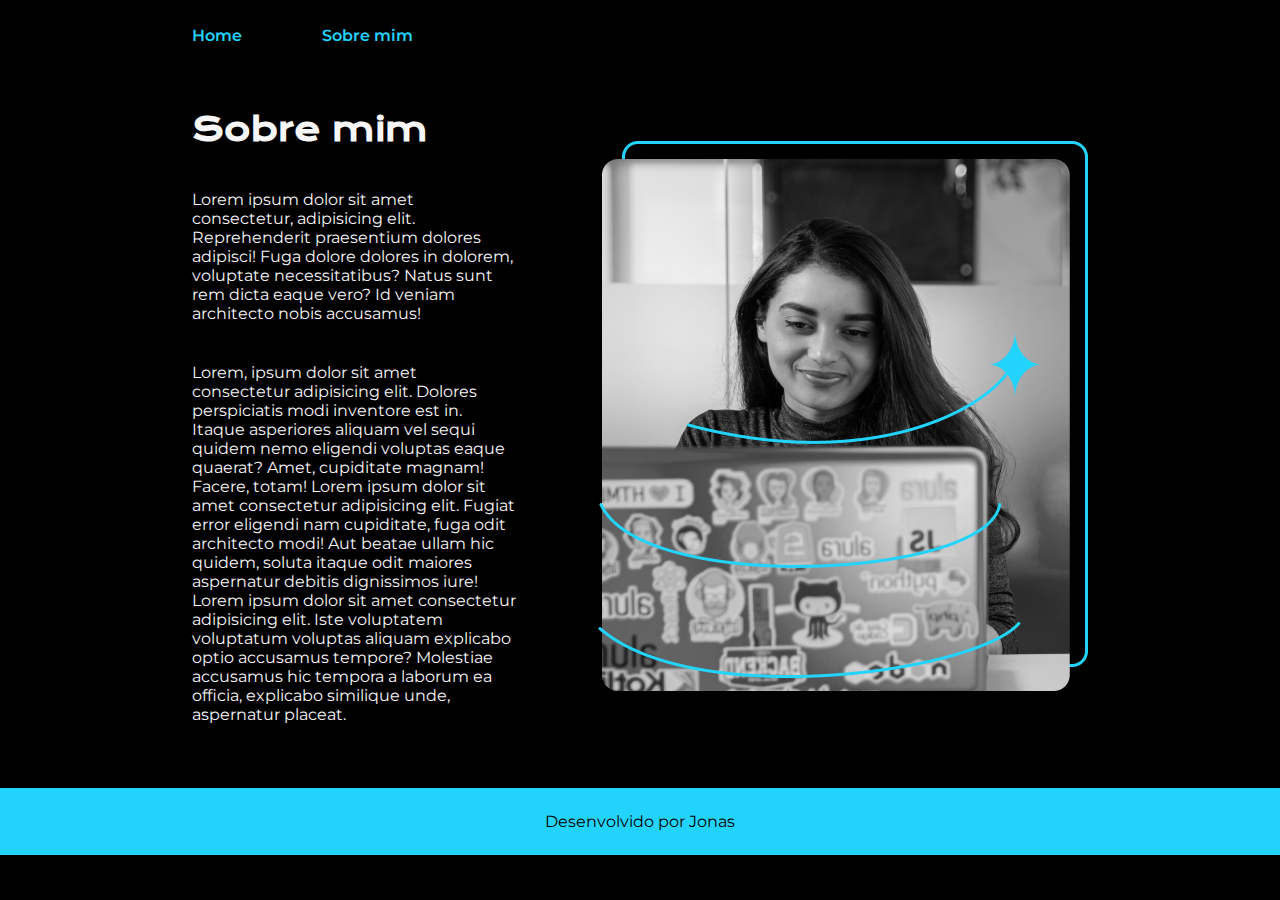
<file: about.html>
<!DOCTYPE html>
<html lang="pt-br">
<head>
    <meta charset="UTF-8">
    <meta name="viewport" content="width=device-width, initial-scale=1.0">
    <link rel="stylesheet" href="./estilos/style.css">
    <title>Sobre mim</title>
</head>
<body>
    <header class="cabecalho">
        <nav  class="cabecalho__menu">
            <a class="cabecalho__menu__link" href="index.html">Home</a>
            <a  class="cabecalho__menu__link" href="about.html">Sobre mim</a>
        </nav>
    </header>
    <main class="apresentacao">
        <section class="apresentacao__conteudo">
            <h1 class="apresentacao__conteudo__titulo">Sobre mim</h1>
            <p class="apresentacao__conteudo__paragrafo">Lorem ipsum dolor sit amet consectetur, adipisicing elit. Reprehenderit praesentium dolores adipisci! Fuga dolore dolores in dolorem, voluptate necessitatibus? Natus sunt rem dicta eaque vero? Id veniam architecto nobis accusamus!</p>
            <p class="apresentacao__conteudo__paragrafo">Lorem, ipsum dolor sit amet consectetur adipisicing elit. Dolores perspiciatis modi inventore est in. Itaque asperiores aliquam vel sequi quidem nemo eligendi voluptas eaque quaerat? Amet, cupiditate magnam! Facere, totam! Lorem ipsum dolor sit amet consectetur adipisicing elit. Fugiat error eligendi nam cupiditate, fuga odit architecto modi! Aut beatae ullam hic quidem, soluta itaque odit maiores aspernatur debitis dignissimos iure! Lorem ipsum dolor sit amet consectetur adipisicing elit. Iste voluptatem voluptatum voluptas aliquam explicabo optio accusamus tempore? Molestiae accusamus hic tempora a laborum ea officia, explicabo similique unde, aspernatur placeat.</p>
        </section>
        <img src="Imagem.png" alt="">
    </main>
    <footer class="rodape">
        <p>Desenvolvido por Jonas</p>
    </footer>
</body>
</html>
</file>
<file: estilos/style.css>
@import url('https://fonts.googleapis.com/css2?family=Krona+One&display=swap');

@import url('https://fonts.googleapis.com/css2?family=Krona+One&family=Montserrat:ital,wght@0,100..900;1,100..900&display=swap');

:root{
    --cor-principal:#000000;
    --cor-secundaria: #f6f6f6;
    --cor-terceira:#22d4fd;
    --cor-hover:#272727;

    --fonte-primaria:"Krona One", sans-serif;
    --fonte-secundaria: "Montserrat", sans-serif;
}

* {
    margin: 0;
    padding: 0;
}

body {
    background-color: var(--cor-principal);
    color:var(--cor-secundaria);
    /* height: 100dvh; */
    box-sizing: border-box;
    
}

.cabecalho{
    padding: 2% 0% 0% 15%;
}

.cabecalho__menu{
    gap: 80px;
    display: flex;
}

.cabecalho__menu__link{
    color:var(--cor-terceira);
    font-family:var(--fonte-secundaria) ;
    font-size: 1,5rem;
    font-weight: 600;
    text-decoration: none;
}

.titulo_destaque {
    color: var(--cor-terceira);
}

.apresentacao {
    /* margin: 10% 15%; */
    padding: 5% 15%;
    display: flex;
    align-items: center;
    gap: 82px;;
}

.apresentacao__conteudo {
    width: 50%;
    display: flex;
    flex-direction: column;
    gap: 40px;
}

.apresentacao__imagem{
    width: 50%;
}

.apresentacao__conteudo__titulo {
    font-size: 2,25rem;
    font-family:var(--fonte-primaria);
}

.apresentacao__conteudo__paragrafo {
    font-size: 1,5rem;
    font-family:var(--fonte-secundaria);
}

.apresentacao__conteudo__links{
    display: flex;
    justify-content: space-between;
    flex-direction: column;
    align-items: center;
    gap: 32px;
}

.apresentacao__conteudo__links__subtitulo{
    font-family:var(--fonte-primaria);
    font-weight: 400;
    font-size: 24px;
}

.apresentacao__conteudo__links__link {
    /* background-color: #22d4fd; */
    width: 50%;
    border: 2px solid var(--cor-terceira);
    border-radius: 8px;
    text-align: center;
    font-size: 1,5rem;
    padding: 21.5px 0;
    text-decoration: none;
    font-weight: 600;
    font-family: var(--fonte-secundaria) ;
    color: var(--cor-secundaria);
    display: flex;
    justify-content: center;
    gap: 16px;
}

.apresentacao__conteudo__links__link:hover{
    background-color:var(--cor-hover) ;
}

.rodape{
    color: var(--cor-principal);
    background-color: var(--cor-terceira);
    text-align: center;
    padding: 24px;
    font-size: 1,5rem;
    font-family:var(--fonte-secundaria) ;
    font-weight: 400;

}

@media (max-width:1200px ){

    .cabecalho{
        padding:10%;
    }

    .cabecalho__menu{
        justify-content: center;
    }

    .apresentacao{
        display:flex;
        flex-direction:column-reverse ; 
        padding:5%; 
    }

    .apresentacao__conteudo{
        width:auto;
    }
}
</file>
